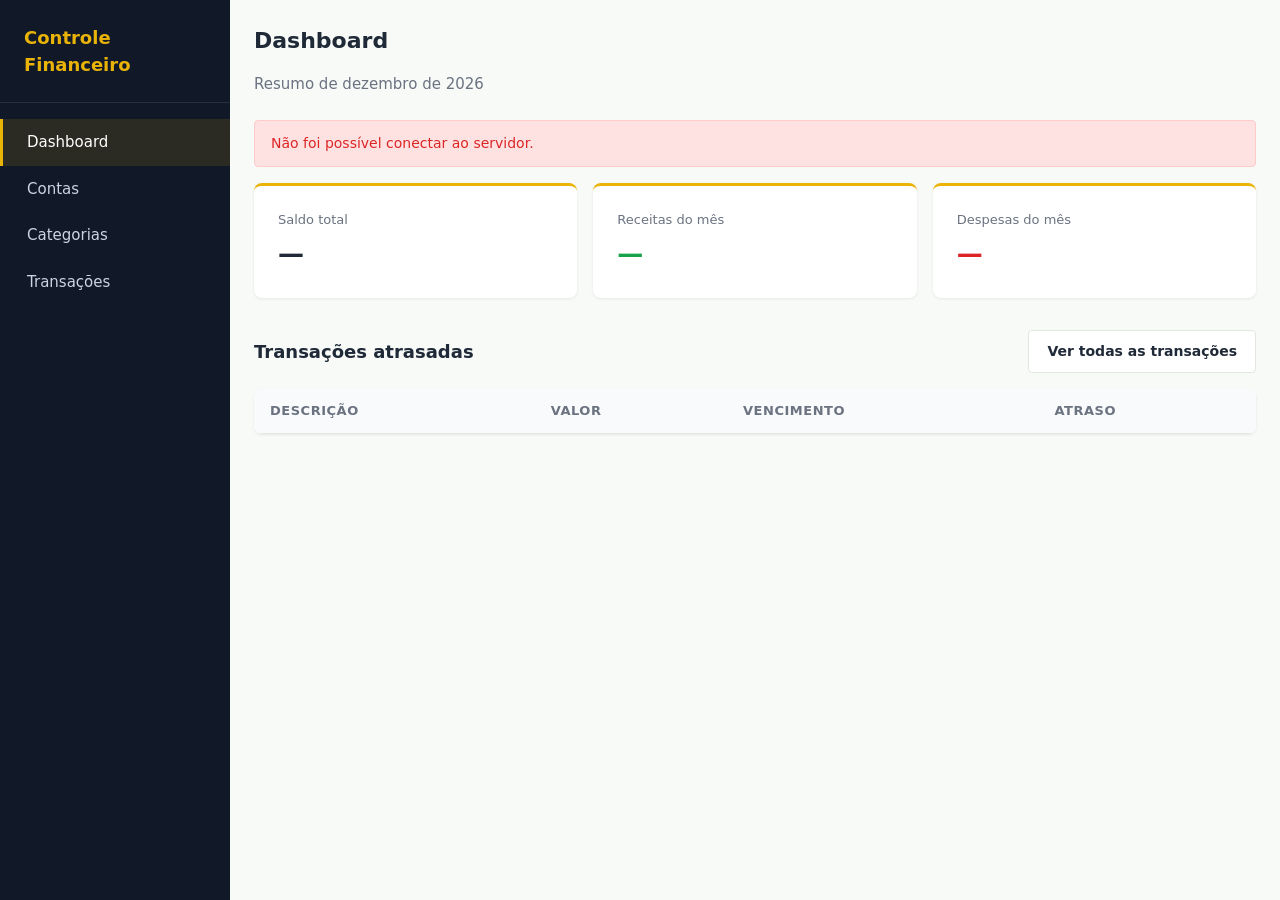
<file: frontend/index.html>
<!DOCTYPE html>
<html lang="pt-BR">
<head>
  <meta charset="UTF-8" />
  <meta http-equiv="refresh" content="0; url=pages/dashboard.html" />
  <title>Controle Financeiro</title>
</head>
<body>
  <a href="pages/dashboard.html">Abrir o Controle Financeiro</a>
</body>
</html>
</file>
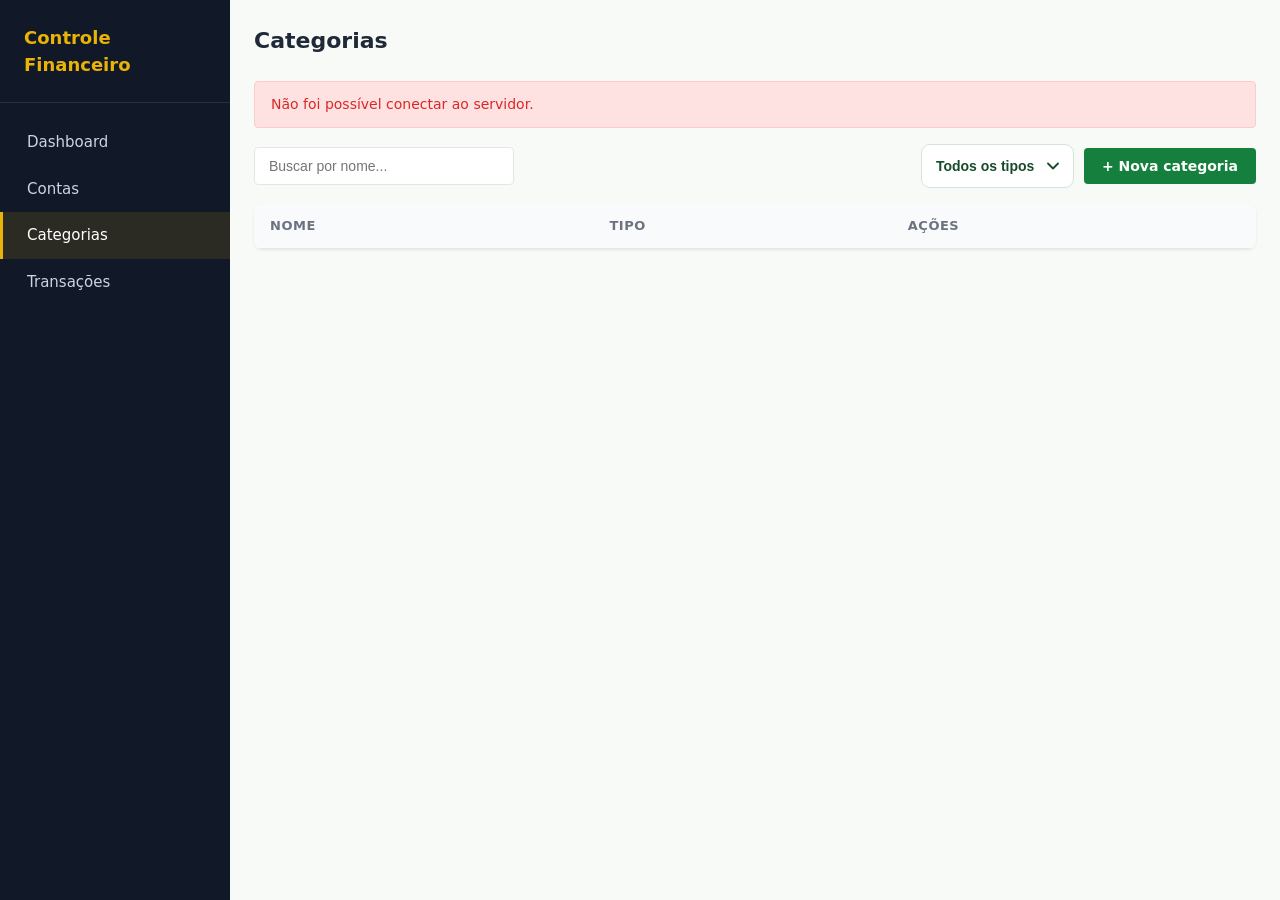
<file: frontend/pages/categorias.html>
<!DOCTYPE html>
<html lang="pt-BR">
<head>
  <meta charset="UTF-8" />
  <meta name="viewport" content="width=device-width, initial-scale=1.0" />
  <title>Categorias — Controle Financeiro</title>
  <link rel="stylesheet" href="../css/global.css" />
</head>
<body>

  <div class="layout">
    <div id="menu-lateral"></div>

    <main class="conteudo">
      <h1 class="pagina-titulo">Categorias</h1>

      <div id="caixaMensagem" class="mensagem oculta"></div>

      <div class="barra-ferramentas">
        <div class="campo-busca">
          <input type="text" id="campoBusca" placeholder="Buscar por nome..." />
        </div>

        <div class="barra-ferramentas__filtros">
          <select id="filtroTipo">
            <option value="">Todos os tipos</option>
            <option value="RECEITA">Receita</option>
            <option value="DESPESA">Despesa</option>
          </select>

          <button class="btn btn-primario" id="botaoNovaCategoria">+ Nova categoria</button>
        </div>
      </div>

      <div class="tabela-wrapper">
        <table class="tabela">
          <thead>
            <tr>
              <th>Nome</th>
              <th>Tipo</th>
              <th>Ações</th>
            </tr>
          </thead>
          <tbody id="corpoTabela">
            <!-- linhas inseridas via JS -->
          </tbody>
        </table>
        <div id="estadoVazio" class="estado-vazio" style="display: none;">
          Nenhuma categoria encontrada.
        </div>
      </div>
    </main>
  </div>

  <!-- MODAL: criar/editar categoria -->
  <div class="modal-fundo oculto" id="modalFundo">
    <div class="modal">
      <div class="modal__cabecalho">
        <span class="modal__titulo" id="modalTitulo">Nova categoria</span>
        <button class="modal__fechar" id="botaoFecharModal">&times;</button>
      </div>

      <form id="formCategoria">
        <input type="hidden" id="categoriaId" />

        <div class="form-campo" id="campoNomeWrapper">
          <label for="campoNome">Nome</label>
          <input type="text" id="campoNome" required />
          <div class="form-campo__erro" id="erroNome"></div>
        </div>

        <div class="form-campo" id="campoTipoWrapper">
          <label for="campoTipo">Tipo</label>
          <select id="campoTipo" required>
            <option value="" disabled selected hidden>Selecione...</option>
            <option value="RECEITA">Receita</option>
            <option value="DESPESA">Despesa</option>
          </select>
          <div class="form-campo__erro" id="erroTipo"></div>
        </div>

        <div class="form-acoes">
          <button type="button" class="btn btn-secundario" id="botaoCancelar">Cancelar</button>
          <button type="submit" class="btn btn-primario">Salvar</button>
        </div>
      </form>
    </div>
  </div>

  <script src="../js/api.js"></script>
  <script src="../js/menu.js"></script>
  <script src="../js/categorias.js"></script>
  <script>montarMenu("categorias");</script>
</body>
</html>
</file>
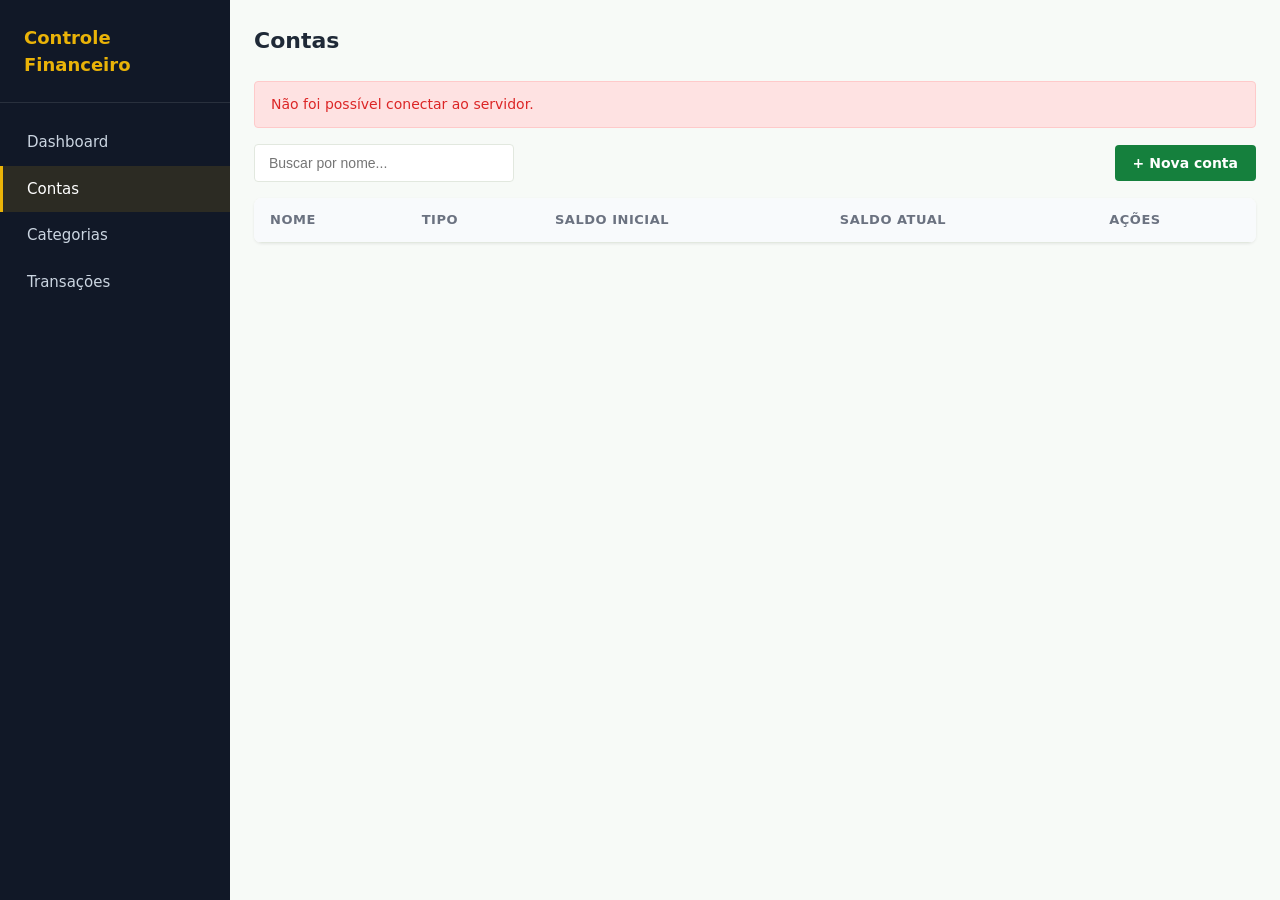
<file: frontend/pages/contas.html>
<!DOCTYPE html>
<html lang="pt-BR">
<head>
  <meta charset="UTF-8" />
  <meta name="viewport" content="width=device-width, initial-scale=1.0" />
  <title>Contas — Controle Financeiro</title>
  <link rel="stylesheet" href="../css/global.css" />
</head>
<body>

  <div class="layout">
    <div id="menu-lateral"></div>

    <main class="conteudo">
      <h1 class="pagina-titulo">Contas</h1>

      <div id="caixaMensagem" class="mensagem oculta"></div>

      <div class="barra-ferramentas">
        <div class="campo-busca">
          <input type="text" id="campoBusca" placeholder="Buscar por nome..." />
        </div>

        <div class="barra-ferramentas__filtros">

          <button class="btn btn-primario" id="botaoNovaConta">+ Nova conta</button>
        </div>
      </div>

      <div class="tabela-wrapper">
        <table class="tabela">
          <thead>
            <tr>
              <th>Nome</th>
              <th>Tipo</th>
              <th>Saldo inicial</th>
              <th>Saldo atual</th>
              <th>Ações</th>
            </tr>
          </thead>
          <tbody id="corpoTabela">
            <!-- linhas inseridas via JS -->
          </tbody>
        </table>
        <div id="estadoVazio" class="estado-vazio" style="display: none;">
          Nenhuma conta encontrada.
        </div>
      </div>
    </main>
  </div>

  <!-- MODAL: criar/editar conta -->
  <div class="modal-fundo oculto" id="modalFundo">
    <div class="modal">
      <div class="modal__cabecalho">
        <span class="modal__titulo" id="modalTitulo">Nova conta</span>
        <button class="modal__fechar" id="botaoFecharModal">&times;</button>
      </div>

      <form id="formConta">
        <input type="hidden" id="contaId" />

        <div class="form-campo" id="campoNomeWrapper">
          <label for="campoNome">Nome</label>
          <input type="text" id="campoNome" required />
          <div class="form-campo__erro" id="erroNome"></div>
        </div>

        <div class="form-campo" id="campoTipoWrapper">
          <label for="campoTipo">Tipo</label>
          <select id="campoTipo" required>
            <option value="" disabled selected hidden>Selecione...</option>
            <option value="CORRENTE">Conta corrente</option>
            <option value="POUPANCA">Poupança</option>
            <option value="CARTEIRA">Carteira</option>
          </select>
          <div class="form-campo__erro" id="erroTipo"></div>
        </div>

        <div class="form-campo" id="campoSaldoWrapper">
          <label for="campoSaldo">Saldo inicial</label>
          <input type="number" id="campoSaldo" step="0.01" required />
          <div class="form-campo__erro" id="erroSaldo"></div>
        </div>

        <div class="form-acoes">
          <button type="button" class="btn btn-secundario" id="botaoCancelar">Cancelar</button>
          <button type="submit" class="btn btn-primario">Salvar</button>
        </div>
      </form>
    </div>
  </div>

  <script src="../js/api.js"></script>
  <script src="../js/menu.js"></script>
  <script src="../js/contas.js"></script>
  <script>montarMenu("contas");</script>
</body>
</html>
</file>
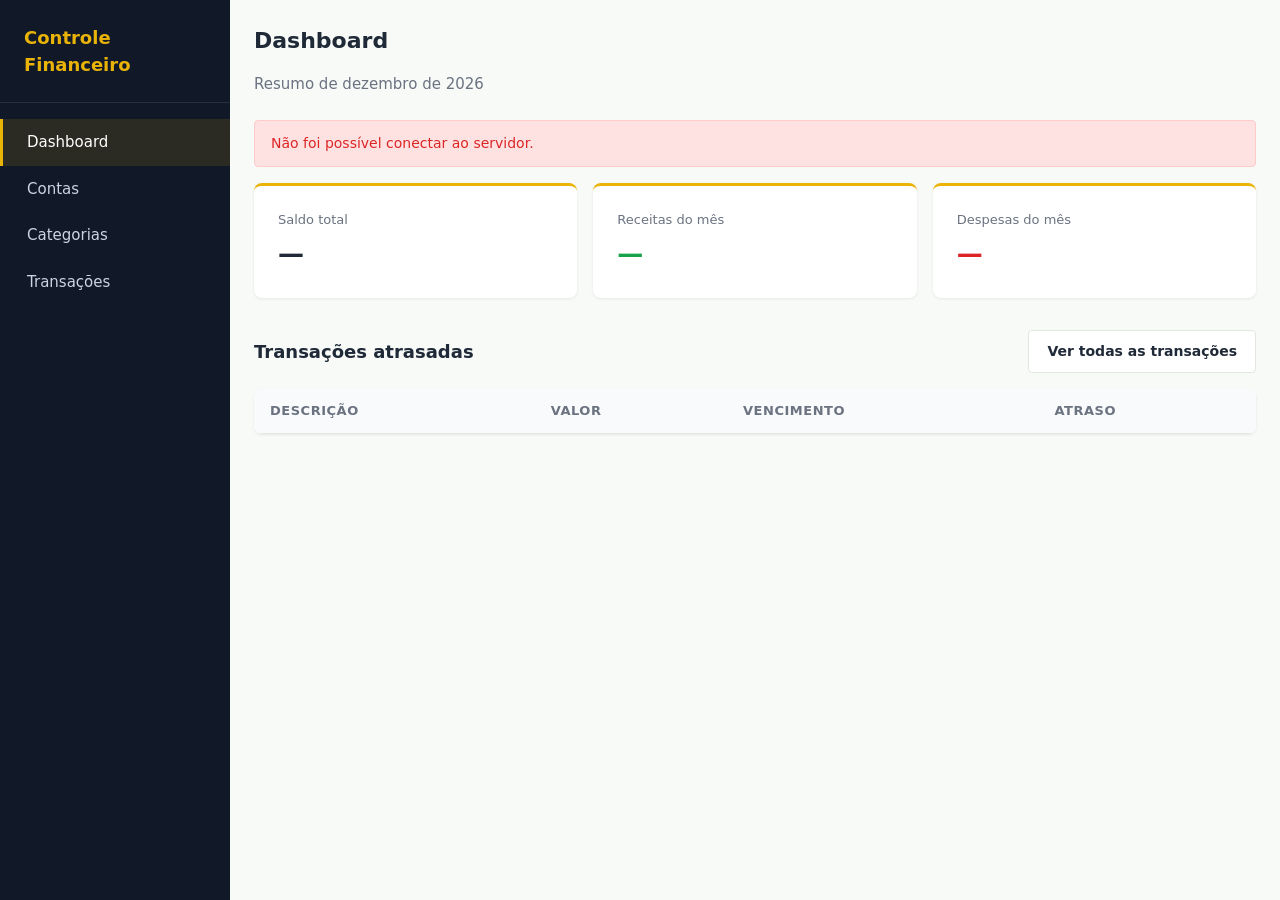
<file: frontend/pages/dashboard.html>
<!DOCTYPE html>
<html lang="pt-BR">
<head>
  <meta charset="UTF-8" />
  <meta name="viewport" content="width=device-width, initial-scale=1.0" />
  <title>Dashboard — Controle Financeiro</title>
  <link rel="stylesheet" href="../css/global.css" />
  <link rel="stylesheet" href="../css/dashboard.css" />
</head>
<body>

  <div class="layout">
    <div id="menu-lateral"></div>

    <main class="conteudo">
      <h1 class="pagina-titulo">Dashboard</h1>
      <p class="dashboard-subtitulo" id="mesAtual"></p>

      <div id="caixaMensagem" class="mensagem oculta" role="alert"></div>

      <!-- Cards de resumo -->
      <section class="cards-resumo" aria-label="Resumo financeiro">
        <div class="card">
          <div class="card__rotulo">Saldo total</div>
          <div class="card__valor" id="cardSaldoTotal">—</div>
        </div>

        <div class="card">
          <div class="card__rotulo">Receitas do mês</div>
          <div class="card__valor valor-positivo" id="cardReceitas">—</div>
        </div>

        <div class="card">
          <div class="card__rotulo">Despesas do mês</div>
          <div class="card__valor valor-negativo" id="cardDespesas">—</div>
        </div>
      </section>

      <!-- Transações atrasadas -->
      <section aria-labelledby="tituloAtrasadas">
        <div class="secao-cabecalho">
          <h2 class="secao-titulo" id="tituloAtrasadas">Transações atrasadas</h2>
          <a class="btn btn-secundario" href="transacoes.html">Ver todas as transações</a>
        </div>

        <div class="tabela-wrapper">
          <table class="tabela">
            <thead>
              <tr>
                <th>Descrição</th>
                <th>Valor</th>
                <th>Vencimento</th>
                <th>Atraso</th>
              </tr>
            </thead>
            <tbody id="corpoTabela">
              <tr><td colspan="4">Carregando...</td></tr>
            </tbody>
          </table>
          <div id="estadoVazio" class="estado-vazio" style="display: none;">
            Nenhuma transação atrasada. Tudo em dia! 🎉
          </div>
        </div>
      </section>
    </main>
  </div>

  <script src="../js/api.js"></script>
  <script src="../js/menu.js"></script>
  <script>montarMenu("dashboard");</script>
  <script src="../js/dashboard.js"></script>
</body>
</html>
</file>
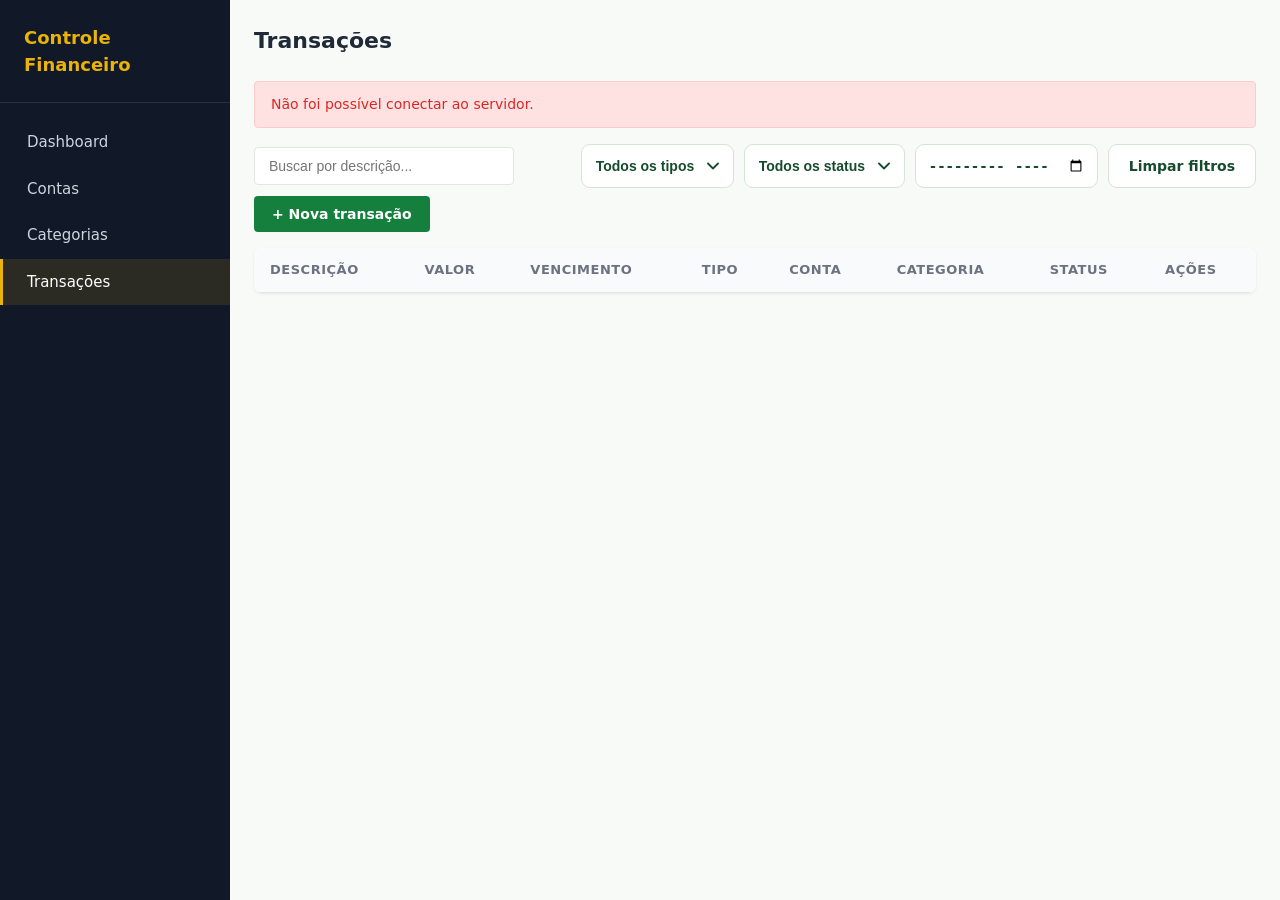
<file: frontend/pages/transacoes.html>
<!DOCTYPE html>
<html lang="pt-BR">
<head>
  <meta charset="UTF-8">
  <meta name="viewport" content="width=device-width, initial-scale=1.0">
  <meta name="description" content="Gerenciamento de transações financeiras">
  <title>Transações | Controle Financeiro</title>
  <link rel="stylesheet" href="../css/global.css">
</head>
<body>

  <div class="layout">

    <div id="menu-lateral"></div>

    <main class="conteudo">

      <h1 class="pagina-titulo">Transações</h1>

      <div id="caixaMensagem" class="mensagem oculta"
           role="alert" aria-live="polite"></div>

      <!-- Busca e filtros -->
      <section aria-label="Gerenciar transações">

        <div class="barra-ferramentas">

          <div class="campo-busca">
            <input
              type="search"
              id="campoBusca"
              placeholder="Buscar por descrição..."
              autocomplete="off"
            >
          </div>

          <div class="barra-ferramentas__filtros">

            <select id="filtroTipo" aria-label="Filtrar por tipo">
              <option value="">Todos os tipos</option>
              <option value="RECEITA">Receitas</option>
              <option value="DESPESA">Despesas</option>
            </select>

            <select id="filtroStatus" aria-label="Filtrar por status">
              <option value="">Todos os status</option>
              <option value="PENDENTE">Pendente</option>
              <option value="PAGA">Paga</option>
              <option value="ATRASADA">Atrasada</option>
            </select>

            <input
              type="month"
              id="filtroMes"
              aria-label="Filtrar por mês"
            >

            <button
              type="button"
              class="btn btn-secundario"
              id="botaoLimparFiltros"
            >
              Limpar filtros
            </button>

          </div>

          <button
            type="button"
            class="btn btn-primario"
            id="botaoNovaTransacao"
          >
            + Nova transação
          </button>

        </div>

        <!-- Tabela -->
        <div class="tabela-wrapper">

          <table class="tabela">

            <thead>
              <tr>
                <th>Descrição</th>
                <th>Valor</th>
                <th>Vencimento</th>
                <th>Tipo</th>
                <th>Conta</th>
                <th>Categoria</th>
                <th>Status</th>
                <th>Ações</th>
              </tr>
            </thead>

            <tbody id="corpoTabela">
              <tr>
                <td colspan="8">Carregando transações...</td>
              </tr>
            </tbody>

          </table>

          <div
            id="estadoVazio"
            class="estado-vazio"
            style="display: none;"
          >
            Nenhuma transação encontrada.
          </div>

        </div>

      </section>

    </main>

  </div>

  <!-- Modal -->
  <div
    id="modalFundo"
    class="modal-fundo oculto"
    role="dialog"
    aria-modal="true"
    aria-labelledby="modalTitulo"
  >

    <div class="modal">

      <div class="modal__cabecalho">

        <h2 id="modalTitulo" class="modal__titulo">
          Nova transação
        </h2>

        <button
          type="button"
          class="modal__fechar"
          id="botaoFecharModal"
          aria-label="Fechar modal"
        >
          ×
        </button>

      </div>

      <form id="formTransacao" novalidate>

        <input type="hidden" id="transacaoId">

        <div class="form-campo" id="campoDescricaoWrapper">
          <label for="campoDescricao">Descrição</label>
          <input
            type="text"
            id="campoDescricao"
            placeholder="Ex.: Pagamento de aluguel"
            maxlength="150"
          >
          <small id="erroDescricao" class="form-campo__erro"></small>
        </div>

        <div class="form-campo" id="campoValorWrapper">
          <label for="campoValor">Valor (R$)</label>
          <input
            type="number"
            id="campoValor"
            placeholder="0,00"
            min="0.01"
            step="0.01"
          >
          <small id="erroValor" class="form-campo__erro"></small>
        </div>

        <div class="form-campo" id="campoVencimentoWrapper">
          <label for="campoVencimento">Data de vencimento</label>
          <input type="date" id="campoVencimento">
          <small id="erroVencimento" class="form-campo__erro"></small>
        </div>

        <div class="form-campo" id="campoTipoWrapper">
          <label for="campoTipo">Tipo</label>
          <select id="campoTipo">
            <option value="" disabled selected hidden>Selecione o tipo</option>
            <option value="RECEITA">Receita</option>
            <option value="DESPESA">Despesa</option>
          </select>
          <small id="erroTipo" class="form-campo__erro"></small>
        </div>

        <div class="form-campo" id="campoContaWrapper">
          <label for="campoConta">Conta</label>
          <select id="campoConta">
            <option value="" disabled selected hidden>Selecione uma conta</option>
          </select>
          <small id="erroConta" class="form-campo__erro"></small>
        </div>

        <div class="form-campo" id="campoCategoriaWrapper">
          <label for="campoCategoria">Categoria</label>
          <select id="campoCategoria">
            <option value="" disabled selected hidden>Selecione uma categoria</option>
          </select>
          <small id="erroCategoria" class="form-campo__erro"></small>
        </div>

        <div class="form-acoes">

          <button
            type="button"
            class="btn btn-secundario"
            id="botaoCancelar"
          >
            Cancelar
          </button>

          <button
            type="submit"
            class="btn btn-primario"
          >
            Salvar transação
          </button>

        </div>

      </form>

    </div>

  </div>

  <script src="../js/api.js"></script>
  <script src="../js/menu.js"></script>

  <script>
    montarMenu("transacoes");
  </script>

  <script src="../js/transacoes.js"></script>

</body>
</html>
</file>
<file: frontend/css/global.css>
:root {
  --cor-primaria: #15803d;
  --cor-primaria-escura: #116932;
  --cor-secundaria: #64748b;
  --cor-destaque: #ca8a04;
  --cor-destaque-clara: #eab308;
  --cor-sucesso: #16a34a;
  --cor-sucesso-bg: #dcfce7;
  --cor-perigo: #dc2626;
  --cor-perigo-bg: #fee2e2;
  --cor-alerta: #ca8a04;
  --cor-alerta-bg: #fef9c3;
  --cor-fundo: #f7faf7;
  --cor-fundo-card: #ffffff;
  --cor-texto: #1f2937;
  --cor-texto-claro: #6b7280;
  --cor-borda: #e2e8df;
  --espaco-xs: 4px;
  --espaco-sm: 8px;
  --espaco-md: 16px;
  --espaco-lg: 24px;
  --espaco-xl: 32px;
  --raio: 8px;
  --raio-sm: 4px;
  --sombra: 0 1px 3px rgba(0, 0, 0, 0.08);
  --sombra-modal: 0 10px 30px rgba(0, 0, 0, 0.2);
  --largura-menu: 230px;
  --fonte: "Inter", "Segoe UI", system-ui, sans-serif;
}

* {
  box-sizing: border-box;
  margin: 0;
  padding: 0;
}

body {
  font-family: var(--fonte);
  background-color: var(--cor-fundo);
  color: var(--cor-texto);
  font-size: 15px;
  line-height: 1.5;
}

a {
  text-decoration: none;
  color: inherit;
}

ul {
  list-style: none;
}

button {
  font-family: inherit;
  cursor: pointer;
  border: none;
}

.layout {
  display: flex;
  min-height: 100vh;
}

.conteudo {
  flex: 1;
  padding: var(--espaco-lg);
  max-width: 100%;
  min-width: 0;
}

.pagina-titulo {
  font-size: 22px;
  font-weight: 600;
  margin-bottom: var(--espaco-lg);
}

.menu-lateral {
  width: var(--largura-menu);
  min-height: 100vh;
  background-color: #111827;
  color: #f9fafb;
  padding: var(--espaco-lg) 0;
  flex-shrink: 0;
  transition: transform 0.2s ease;
}

.menu-lateral__titulo {
  font-size: 18px;
  font-weight: 700;
  padding: 0 var(--espaco-lg) var(--espaco-lg);
  border-bottom: 1px solid rgba(255, 255, 255, 0.1);
  margin-bottom: var(--espaco-md);
  color: var(--cor-destaque-clara);
}

.menu-lateral__links {
  display: flex;
  flex-direction: column;
}

.menu-lateral__link {
  padding: 12px var(--espaco-lg);
  color: #cbd5e1;
  font-size: 15px;
  font-weight: 500;
  border-left: 3px solid transparent;
  transition: background-color 0.15s, color 0.15s;
}

.menu-lateral__link:hover {
  background-color: rgba(255, 255, 255, 0.06);
  color: #ffffff;
}

.menu-lateral__link.ativo {
  color: #ffffff;
  border-left-color: var(--cor-destaque-clara);
  background-color: rgba(234, 179, 8, 0.12);
}

.menu-botao-abrir {
  display: none;
  background: var(--cor-primaria);
  color: #fff;
  padding: var(--espaco-sm) var(--espaco-md);
  border-radius: var(--raio-sm);
  margin: var(--espaco-md);
  font-weight: 600;
}

.btn {
  display: inline-flex;
  align-items: center;
  justify-content: center;
  gap: 6px;
  padding: 10px 18px;
  border-radius: var(--raio-sm);
  font-size: 14px;
  font-weight: 600;
  transition: all 0.2s ease;
  white-space: nowrap;
}

.btn-primario {
  background-color: var(--cor-primaria);
  color: #fff;
}

.btn-primario:hover {
  background-color: var(--cor-primaria-escura);
  transform: translateY(-1px);
  box-shadow: 0 3px 8px rgba(21, 128, 61, 0.2);
}

.btn-secundario {
  background-color: #fff;
  color: var(--cor-texto);
  border: 1px solid var(--cor-borda);
}

.btn-secundario:hover {
  background-color: var(--cor-fundo);
}

.btn-perigo {
  background-color: var(--cor-perigo);
  color: #fff;
}

.btn-perigo:hover {
  opacity: 0.9;
}

.btn-icone {
  padding: 6px 10px;
  border-radius: var(--raio-sm);
  background: transparent;
  color: var(--cor-texto-claro);
}

.btn-icone:hover {
  background-color: var(--cor-fundo);
}

.tabela-wrapper {
  background-color: var(--cor-fundo-card);
  border-radius: var(--raio);
  box-shadow: var(--sombra);
  overflow-x: auto;
}

.tabela {
  width: 100%;
  border-collapse: collapse;
}

.tabela th,
.tabela td {
  padding: 12px var(--espaco-md);
  text-align: left;
  border-bottom: 1px solid var(--cor-borda);
  white-space: nowrap;
}

.tabela th {
  font-size: 13px;
  text-transform: uppercase;
  letter-spacing: 0.04em;
  color: var(--cor-texto-claro);
  background-color: #f8fafc;
}

.tabela tbody tr:hover {
  background-color: #f8fafc;
}

.tabela__acoes {
  display: flex;
  gap: var(--espaco-sm);
}

.valor-positivo {
  color: var(--cor-sucesso);
  font-weight: 600;
}

.valor-negativo {
  color: var(--cor-perigo);
  font-weight: 600;
}

.selo {
  display: inline-block;
  padding: 3px 10px;
  border-radius: 999px;
  font-size: 12px;
  font-weight: 600;
}

.selo-receita,
.selo-paga {
  background-color: var(--cor-sucesso-bg);
  color: var(--cor-sucesso);
}

.selo-despesa,
.selo-atrasada {
  background-color: var(--cor-perigo-bg);
  color: var(--cor-perigo);
}

.selo-pendente {
  background-color: var(--cor-alerta-bg);
  color: var(--cor-alerta);
}

.selo-neutro {
  background-color: var(--cor-alerta-bg);
  color: var(--cor-destaque);
}

.barra-ferramentas {
  display: flex;
  flex-wrap: wrap;
  gap: var(--espaco-sm);
  align-items: center;
  justify-content: space-between;
  margin-bottom: var(--espaco-md);
}

.barra-ferramentas__filtros {
  display: flex;
  gap: 10px;
  flex-wrap: wrap;
  align-items: center;
}

.campo-busca {
  position: relative;
}

.campo-busca input {
  padding: 10px 14px;
  border: 1px solid var(--cor-borda);
  border-radius: var(--raio-sm);
  font-size: 14px;
  width: 260px;
  max-width: 100%;
  background: #fff;
  transition: all 0.2s ease;
}

.campo-busca input:focus {
  outline: none;
  border-color: var(--cor-primaria);
  box-shadow: 0 0 0 3px rgba(21, 128, 61, 0.1);
}

.barra-ferramentas__filtros select,
.barra-ferramentas__filtros input[type="month"] {
  padding: 10px 12px;
  border: 1px solid var(--cor-borda);
  border-radius: var(--raio-sm);
  font-size: 14px;
  background-color: #fff;
}

.barra-ferramentas__filtros select:focus,
.barra-ferramentas__filtros input[type="month"]:focus {
  outline: none;
  border-color: var(--cor-primaria);
}

.linha-atrasada {
  background-color: var(--cor-perigo-bg);
}

.form-campo {
  margin-bottom: var(--espaco-md);
}

.form-campo label {
  display: block;
  font-size: 13px;
  font-weight: 600;
  margin-bottom: 6px;
  color: var(--cor-texto-claro);
}

.form-campo input,
.form-campo select {
  width: 100%;
  padding: 10px 12px;
  border: 1px solid var(--cor-borda);
  border-radius: var(--raio-sm);
  font-size: 14px;
  background-color: #fff;
  font-family: inherit;
}

.form-campo input:focus,
.form-campo select:focus {
  outline: none;
  border-color: var(--cor-primaria);
  box-shadow: 0 0 0 3px rgba(21, 128, 61, 0.08);
}

.form-campo.erro input,
.form-campo.erro select {
  border-color: var(--cor-perigo);
}

.form-campo__erro {
  color: var(--cor-perigo);
  font-size: 12px;
  margin-top: 4px;
}

.form-acoes {
  display: flex;
  justify-content: flex-end;
  gap: var(--espaco-sm);
  margin-top: var(--espaco-lg);
}

.modal-fundo {
  position: fixed;
  inset: 0;
  background-color: rgba(15, 23, 42, 0.5);
  display: flex;
  align-items: center;
  justify-content: center;
  padding: var(--espaco-md);
  z-index: 50;
}

.modal-fundo.oculto {
  display: none;
}

.modal {
  background-color: #fff;
  border-radius: var(--raio);
  box-shadow: var(--sombra-modal);
  width: 100%;
  max-width: 420px;
  padding: var(--espaco-lg);
}

.modal__cabecalho {
  display: flex;
  justify-content: space-between;
  align-items: center;
  margin-bottom: var(--espaco-md);
}

.modal__titulo {
  font-size: 18px;
  font-weight: 700;
}

.modal__fechar {
  background: transparent;
  color: var(--cor-texto-claro);
  font-size: 20px;
  line-height: 1;
}

.mensagem {
  padding: 12px var(--espaco-md);
  border-radius: var(--raio-sm);
  font-size: 14px;
  font-weight: 500;
  margin-bottom: var(--espaco-md);
}

.mensagem-sucesso {
  background-color: var(--cor-sucesso-bg);
  color: var(--cor-sucesso);
  border: 1px solid #bbf7d0;
}

.mensagem-erro {
  background-color: var(--cor-perigo-bg);
  color: var(--cor-perigo);
  border: 1px solid #fecaca;
}

.mensagem.oculta {
  display: none;
}

.card {
  background-color: var(--cor-fundo-card);
  border-radius: var(--raio);
  border-top: 3px solid var(--cor-destaque-clara);
  box-shadow: var(--sombra);
  padding: var(--espaco-lg);
}

.card__rotulo {
  font-size: 13px;
  color: var(--cor-texto-claro);
  margin-bottom: 6px;
}

.card__valor {
  font-size: 26px;
  font-weight: 700;
}

.estado-vazio {
  text-align: center;
  padding: var(--espaco-xl);
  color: var(--cor-texto-claro);
  font-size: 14px;
}

/* Filtros da tela de transações */

#filtroTipo,
#filtroStatus,
#filtroMes {
  height: 44px !important;
  min-width: 145px;
  padding: 0 38px 0 14px !important;
  border: 1px solid #d5e4d9 !important;
  border-radius: 9px !important;
  background-color: #fff !important;
  color: #164b2c !important;
  font-size: 14px !important;
  font-weight: 600 !important;
  cursor: pointer;
  transition: all 0.2s ease;
}

#filtroTipo:hover,
#filtroStatus:hover,
#filtroMes:hover {
  border-color: var(--cor-primaria) !important;
  background-color: #f0f8f2 !important;
}

#filtroTipo:focus,
#filtroStatus:focus,
#filtroMes:focus {
  outline: none !important;
  border-color: #168443 !important;
  box-shadow: 0 0 0 3px rgba(22, 132, 67, 0.13) !important;
}

#filtroMes {
  min-width: 165px;
  padding: 0 12px !important;
}

#botaoLimparFiltros {
  height: 44px !important;
  padding: 0 20px !important;
  border: 1px solid #d5e4d9 !important;
  border-radius: 9px !important;
  background-color: #fff !important;
  color: #164b2c !important;
  font-size: 14px !important;
  font-weight: 600 !important;
  transition: all 0.2s ease;
}

#botaoLimparFiltros:hover {
  background-color: #f0f8f2 !important;
  border-color: var(--cor-primaria) !important;
  color: var(--cor-primaria) !important;
  transform: translateY(-1px);
}

#botaoLimparFiltros:active {
  transform: scale(0.97);
}

@media (max-width: 768px) {
  .layout {
    flex-direction: column;
  }

  .menu-lateral {
    position: fixed;
    top: 0;
    left: 0;
    height: 100vh;
    z-index: 40;
    transform: translateX(-100%);
  }

  .menu-lateral.aberto {
    transform: translateX(0);
  }

  .menu-botao-abrir {
    display: inline-flex;
  }

  .campo-busca input {
    width: 100%;
  }

  .barra-ferramentas {
    flex-direction: column;
    align-items: stretch;
  }

  .barra-ferramentas__filtros {
    display: flex;
    width: 100%;
    flex-direction: column;
    align-items: stretch;
  }

  #filtroTipo,
  #filtroStatus,
  #filtroMes,
  #botaoLimparFiltros {
    width: 100%;
  }
}

@media (min-width: 769px) {
  .menu-lateral {
    position: sticky;
    top: 0;
    height: 100vh;
    overflow-y: auto;
  }
}

.tabela tbody tr.linha-atrasada:hover {
  background-color: #fecaca;
}

select {
  -webkit-appearance: none;
  appearance: none;
  background-image: url("data:image/svg+xml,%3Csvg xmlns='http://www.w3.org/2000/svg' width='12' height='8' viewBox='0 0 12 8'%3E%3Cpath d='M1 1.5l5 5 5-5' fill='none' stroke='%236b7280' stroke-width='1.8' stroke-linecap='round' stroke-linejoin='round'/%3E%3C/svg%3E");
  background-repeat: no-repeat;
  background-size: 12px 8px;
  background-position: right 12px center;
  padding-right: 36px;
  cursor: pointer;
}

.form-campo select {
  padding-right: 36px;
}

#filtroTipo,
#filtroStatus {
  background-image: url("data:image/svg+xml,%3Csvg xmlns='http://www.w3.org/2000/svg' width='12' height='8' viewBox='0 0 12 8'%3E%3Cpath d='M1 1.5l5 5 5-5' fill='none' stroke='%23164b2c' stroke-width='1.8' stroke-linecap='round' stroke-linejoin='round'/%3E%3C/svg%3E");
  background-position: right 14px center;
}


.selo-corrente {
  background-color: #dbeafe;
  color: #1d4ed8;
}

.selo-poupanca {
  background-color: #ccfbf1;
  color: #0f766e;
}

.selo-carteira {
  background-color: #f1f5f9;
  color: #475569;
}
</file>
<file: frontend/css/dashboard.css>
.dashboard-subtitulo {
  color: var(--cor-texto-claro);
  margin-top: calc(-1 * var(--espaco-sm));
  margin-bottom: var(--espaco-lg);
}

.cards-resumo {
  display: grid;
  grid-template-columns: repeat(auto-fit, minmax(220px, 1fr));
  gap: var(--espaco-md);
  margin-bottom: var(--espaco-xl);
}

.secao-cabecalho {
  display: flex;
  align-items: center;
  justify-content: space-between;
  gap: var(--espaco-md);
  margin-bottom: var(--espaco-md);
}

.secao-titulo {
  font-size: 18px;
}

.dias-atraso {
  color: var(--cor-perigo);
  font-weight: 600;
}

@media (max-width: 768px) {
  .secao-cabecalho {
    flex-direction: column;
    align-items: stretch;
    text-align: center;
  }
}
</file>
